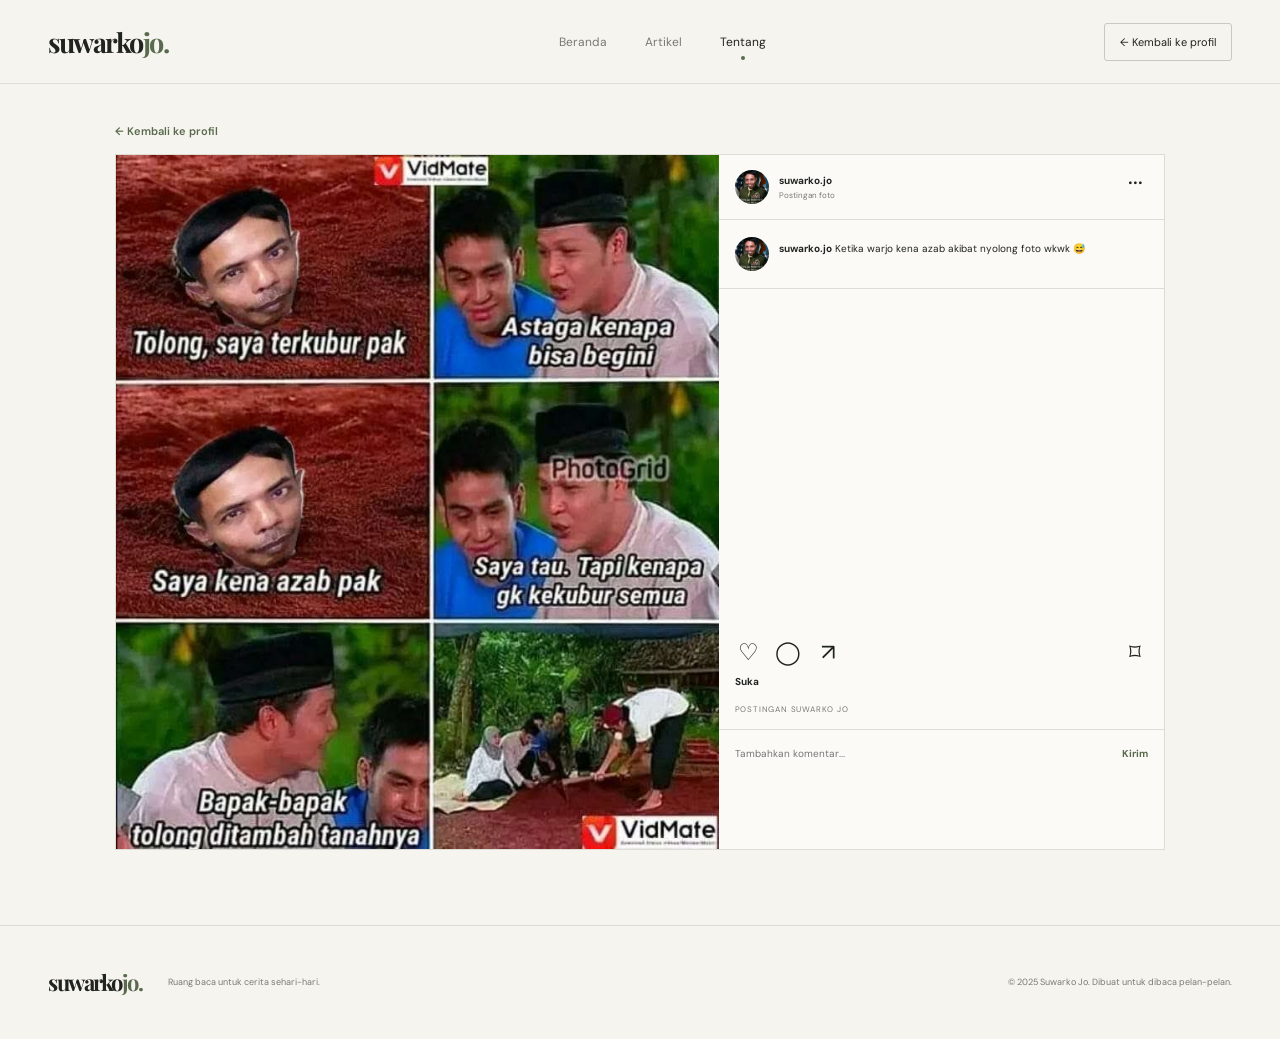
<file: post.html>
<!doctype html>
<html lang="id">
  <head>
    <meta charset="utf-8">
    <meta name="viewport" content="width=device-width, initial-scale=1">
    <meta name="theme-color" content="#f6f4ee">
    <meta name="description" content="Postingan Suwarko Jo.">
    <title>Postingan Suwarko Jo</title>
    <link rel="preconnect" href="https://fonts.googleapis.com">
    <link rel="preconnect" href="https://fonts.gstatic.com" crossorigin>
    <link href="https://fonts.googleapis.com/css2?family=DM+Sans:wght@400;500;600;700&family=Playfair+Display:wght@500;600;700&display=swap" rel="stylesheet">
    <link rel="stylesheet" href="styles.css">
    <script src="post.js" defer></script>
  </head>
  <body>
    <header class="site-header">
      <a class="wordmark" href="index.html" aria-label="Suwarko Jo, beranda">suwarko<span>jo.</span></a>
      <nav class="main-nav" aria-label="Navigasi utama">
        <a class="nav-link" href="index.html#beranda">Beranda</a>
        <a class="nav-link" href="index.html#artikel">Artikel</a>
        <a class="nav-link active" href="profile.html">Tentang</a>
      </nav>
      <a class="header-cta" href="profile.html">← Kembali ke profil</a>
    </header>

    <main class="post-page">
      <a class="post-back-link" href="profile.html">← Kembali ke profil</a>
      <article class="social-post" aria-label="Postingan Suwarko Jo">
        <div class="social-post-image">
          <img id="post-image" src="postingan/1794367775681.jpg" alt="Meme percakapan tentang meminta ditambah tanah saat dikubur">
        </div>
        <div class="social-post-details">
          <header class="social-post-header">
            <a class="social-account" href="profile.html">
              <img src="photoprofil.jpg" alt="" class="social-avatar">
              <span><strong>suwarko.jo</strong><small>Postingan foto</small></span>
            </a>
            <span class="post-more" aria-hidden="true">···</span>
          </header>

          <section class="social-caption" aria-label="Caption postingan">
            <img src="photoprofil.jpg" alt="" class="social-avatar">
            <p><strong>suwarko.jo</strong> <span id="post-caption">Ketika warjo kena azab akibat nyolong foto wkwk 😅</span></p>
          </section>

          <div class="social-comments" aria-live="polite" id="social-comments"></div>

          <div class="social-post-actions">
            <div class="social-action-row">
              <button class="social-icon like-button" type="button" aria-label="Sukai postingan" aria-pressed="false">♡</button>
              <button class="social-icon comment-focus" type="button" aria-label="Tulis komentar">◯</button>
              <button class="social-icon share-button" type="button" aria-label="Bagikan postingan">↗</button>
              <span class="social-save" aria-hidden="true">⌑</span>
            </div>
            <p class="like-count"><strong id="like-count">Suka</strong></p>
            <span>POSTINGAN SUWARKO JO</span>
          </div>

          <form class="social-comment-form" id="comment-form">
            <label class="sr-only" for="comment-input">Tambahkan komentar</label>
            <input id="comment-input" name="comment" type="text" placeholder="Tambahkan komentar..." maxlength="280" required>
            <button type="submit">Kirim</button>
          </form>
        </div>
      </article>
    </main>

    <footer class="site-footer">
      <a class="wordmark" href="index.html">suwarko<span>jo.</span></a>
      <p>Ruang baca untuk cerita sehari-hari.</p>
      <span class="copyright">© 2025 Suwarko Jo. Dibuat untuk dibaca pelan-pelan.</span>
    </footer>
  </body>
</html>
</file>
<file: styles.css>
:root {
  color-scheme: light;
  --paper: #f6f4ee;
  --ink: #20231f;
  --muted: #777a72;
  --green: #596a4f;
  --line: #deddd5;
  --serif: "Playfair Display", Georgia, serif;
  --sans: "DM Sans", Arial, sans-serif;
}

* { box-sizing: border-box; }
html { scroll-behavior: smooth; }
body { margin: 0; background: var(--paper); color: var(--ink); font-family: var(--sans); }
a { color: inherit; text-decoration: none; }
button, input { font: inherit; }
button { color: inherit; }
.section-wrap { width: min(1120px, calc(100% - 96px)); margin-inline: auto; }
.site-header { height: 84px; padding: 0 max(48px, calc((100% - 1280px) / 2)); display: flex; align-items: center; justify-content: space-between; border-bottom: 1px solid rgba(32,35,31,.1); }
.wordmark { font-family: var(--serif); font-size: 27px; font-weight: 700; letter-spacing: -1.5px; }
.wordmark span { color: var(--green); }
.main-nav { display: flex; align-items: center; gap: 38px; margin-left: 52px; }
.nav-link { color: #777a72; font-size: 12px; transition: color .2s; }
.nav-link:hover, .nav-link.active { color: var(--ink); }
.nav-link.active::after { content: ""; display: block; width: 4px; height: 4px; border-radius: 50%; background: var(--green); margin: 6px auto -10px; }
.header-cta { padding: 11px 15px; border: 1px solid #c9c9bf; border-radius: 3px; font-size: 11px; }
.header-cta span { padding-left: 10px; color: var(--green); }
.intro { min-height: 440px; padding-top: 85px; position: relative; }
.eyebrow { color: var(--green); font-size: 9px; font-weight: 700; letter-spacing: 1.8px; }
.eyebrow-line { display: inline-block; vertical-align: middle; width: 24px; height: 1px; background: var(--green); margin: 0 8px 3px 0; }
.intro h1 { margin: 23px 0 12px; font: 500 clamp(54px, 6vw, 76px)/1.07 var(--serif); letter-spacing: -3.4px; }
h1 em, h2 em { color: var(--green); font-weight: 500; }
.intro-copy { color: var(--muted); font-size: 12px; line-height: 1.8; max-width: 370px; }
.text-link { display: inline-block; margin-top: 18px; padding-bottom: 7px; border-bottom: 1px solid var(--green); color: var(--green); font-size: 11px; font-weight: 600; }
.text-link span { margin-left: 13px; }
.intro-stamp { position: absolute; right: 3%; top: 125px; width: 120px; height: 120px; border: 1px solid #c8c9bc; border-radius: 50%; display: flex; flex-direction: column; align-items: center; justify-content: center; transform: rotate(9deg); color: var(--green); text-align: center; }
.intro-stamp span { font-size: 7px; letter-spacing: 1.2px; line-height: 1.5; }
.intro-stamp strong { font: 500 26px/.9 var(--serif); margin: 4px 0; }
.featured { display: grid; grid-template-columns: 1.13fr .87fr; min-height: 352px; margin-bottom: 116px; background: #e9e9df; }
.featured-image { position: relative; min-height: 352px; overflow: hidden; }
.featured-image img { position: absolute; width: 100%; height: 100%; inset: 0; object-fit: cover; filter: saturate(.72); }
.image-note { position: absolute; bottom: 17px; left: 18px; background: rgba(32,35,31,.77); color: #fff; padding: 8px 10px; font-size: 8px; letter-spacing: 1.3px; }
.featured-copy { padding: 48px 45px 32px; display: flex; flex-direction: column; }
.article-meta { display: flex; align-items: center; gap: 9px; color: var(--muted); font-size: 9px; }
.category-label { color: var(--green); font-weight: 700; }
.featured h2 { margin: 19px 0 12px; font: 500 34px/1.17 var(--serif); letter-spacing: -1px; }
.featured-copy > p { margin: 0; max-width: 340px; color: #72756c; font-size: 11px; line-height: 1.85; }
.byline { display: flex; align-items: center; gap: 10px; margin-top: auto; padding-top: 24px; }
.avatar { width: 31px; height: 31px; border-radius: 50%; display: grid; place-items: center; background: #c8cfc0; color: var(--green); font: 600 10px var(--serif); }
.byline div:nth-child(2) { display: flex; flex-direction: column; gap: 4px; }
.byline strong { font-size: 9px; }
.byline span { color: var(--muted); font-size: 8px; }
.round-arrow { margin-left: auto; width: 34px; height: 34px; border: 1px solid #b8bbae; border-radius: 50%; background: transparent; cursor: pointer; transition: .2s; }
.round-arrow:hover { background: var(--green); color: white; border-color: var(--green); }
.article-section { padding-bottom: 112px; }
.section-heading { display: flex; justify-content: space-between; align-items: end; }
.section-heading h2 { margin: 17px 0 0; font: 500 42px/1.16 var(--serif); letter-spacing: -1.7px; }
.search-box { display: flex; align-items: center; width: 230px; padding: 8px 10px; gap: 8px; border-bottom: 1px solid #c8c9c0; }
.search-icon { font-size: 20px; line-height: 12px; color: var(--green); }
.search-box input { flex: 1; min-width: 0; border: 0; outline: 0; background: transparent; font-size: 10px; }
.search-box input::placeholder { color: #999b93; }
.search-box kbd { color: #a4a69e; font: 10px var(--sans); }
.category-list { display: flex; gap: 9px; margin: 34px 0 25px; flex-wrap: wrap; }
.category-chip { background: transparent; border: 1px solid #deddd5; color: #777a72; padding: 9px 13px; border-radius: 30px; font-size: 9px; cursor: pointer; transition: .2s; }
.category-chip:hover, .category-chip.selected { background: var(--green); border-color: var(--green); color: white; }
.category-chip span { margin-left: 7px; opacity: .7; font-size: 8px; }
.article-grid { display: grid; grid-template-columns: repeat(3, 1fr); gap: 36px 22px; }
.article-card { min-width: 0; }
.card-image { width: 100%; aspect-ratio: 1.38; display: block; object-fit: cover; background: #e4e4dc; filter: saturate(.75); }
.card-image-wrap { position: relative; overflow: hidden; }
.card-image-wrap::after { content: ""; position: absolute; inset: 0; border: 1px solid rgba(32,35,31,.04); pointer-events: none; }
.card-topline { display: flex; align-items: center; justify-content: space-between; margin: 16px 0 9px; color: var(--muted); font-size: 8px; }
.card-topline .category-label { font-size: 9px; }
.article-card h3 { margin: 0; max-width: 330px; font: 500 21px/1.28 var(--serif); letter-spacing: -.3px; }
.article-card p { color: var(--muted); font-size: 10px; line-height: 1.75; margin: 9px 0 13px; }
.card-read { border: 0; background: transparent; padding: 0; color: var(--green); font-size: 9px; font-weight: 700; cursor: pointer; }
.card-read span { margin-left: 6px; }
.empty-state { color: var(--muted); padding: 36px 0; font-size: 12px; }
.quote-band { background: #e9e9df; min-height: 270px; padding: 48px 24px; display: flex; flex-direction: column; align-items: center; justify-content: center; text-align: center; }
.quote-mark { color: #89937e; font: 70px/.6 var(--serif); height: 41px; }
.quote-band blockquote { max-width: 620px; margin: 12px 0 19px; font: 500 27px/1.4 var(--serif); }
.quote-band > span { color: var(--green); font-size: 8px; font-weight: 700; letter-spacing: 1.5px; }
.site-footer { min-height: 114px; padding: 25px max(48px, calc((100% - 1280px) / 2)); border-top: 1px solid var(--line); display: flex; align-items: center; gap: 26px; }
.site-footer .wordmark { font-size: 22px; }
.site-footer p, .copyright { color: var(--muted); font-size: 9px; }
.copyright { margin-left: auto; }
.article-dialog { width: min(680px, calc(100% - 32px)); max-height: min(82vh, 800px); padding: 0; border: 0; background: var(--paper); color: var(--ink); box-shadow: 0 20px 80px #20231f44; }
.article-dialog::backdrop { background: #171a1680; backdrop-filter: blur(3px); }
.dialog-close { position: sticky; float: right; top: 14px; margin: 14px 14px -45px 0; z-index: 1; width: 32px; height: 32px; border: 1px solid #d5d4cb; border-radius: 50%; background: var(--paper); font-size: 22px; cursor: pointer; }
.dialog-content { padding: 45px 54px 55px; }
.dialog-content .article-meta { margin-bottom: 17px; }
.dialog-content h2 { font: 500 40px/1.16 var(--serif); letter-spacing: -1px; margin: 0 0 15px; }
.dialog-content .dialog-image { width: 100%; aspect-ratio: 1.8; object-fit: cover; margin: 10px 0 15px; }
.dialog-content p { color: #686b63; font-size: 12px; line-height: 1.9; }
.sr-only { position: absolute; width: 1px; height: 1px; padding: 0; margin: -1px; overflow: hidden; clip: rect(0,0,0,0); white-space: nowrap; border: 0; }

.profile-page { width: min(940px, calc(100% - 64px)); margin: 0 auto; }
.profile-intro { display: grid; grid-template-columns: 250px 1fr; gap: 30px; padding: 58px 25px 42px; align-items: start; border-bottom: 1px solid var(--line); }
.profile-avatar-wrap { display: flex; justify-content: center; padding-top: 8px; }
.profile-avatar { width: 150px; height: 150px; display: block; border-radius: 50%; border: 5px solid var(--paper); outline: 2px solid #87937c; object-fit: cover; }
.profile-title-row { display: flex; align-items: center; gap: 10px; flex-wrap: wrap; }
.profile-title-row h1 { margin: 0 16px 0 0; font: 400 22px var(--sans); letter-spacing: -.5px; }
.profile-button { min-height: 32px; display: inline-flex; align-items: center; justify-content: center; padding: 0 15px; border: 1px solid var(--green); border-radius: 4px; background: var(--green); color: white; font-size: 10px; font-weight: 600; transition: .2s; }
.profile-button:hover { background: #46563e; }
.profile-button-secondary { background: transparent; color: var(--green); }
.profile-button-secondary:hover { background: #e9e9df; color: var(--green); }
.profile-stats { display: flex; gap: 34px; margin: 27px 0 22px; font-size: 11px; }
.profile-stats strong { font-weight: 700; }
.profile-bio { font-size: 11px; line-height: 1.65; }
.profile-bio strong { font-weight: 700; }
.profile-bio p { margin: 3px 0; }
.profile-bio a { color: var(--green); font-weight: 700; }
.profile-bio a span { margin-left: 3px; }
.profile-highlights { display: flex; gap: 37px; padding: 28px 30px 35px; border-bottom: 1px solid var(--line); }
.highlight { width: 78px; display: flex; flex-direction: column; align-items: center; gap: 9px; font-size: 9px; font-weight: 600; }
.highlight-ring { width: 66px; height: 66px; display: grid; place-items: center; border: 1px solid #b9bcae; border-radius: 50%; background: #eeede6; box-shadow: inset 0 0 0 4px var(--paper); color: var(--green); }
.highlight-ring span { width: 48px; height: 48px; display: grid; place-items: center; border-radius: 50%; background: #dce1d4; font: 22px var(--serif); }
.profile-tabs { display: flex; justify-content: center; height: 54px; }
.profile-tab { height: 54px; display: flex; align-items: center; gap: 8px; margin: 0; border-top: 1px solid var(--ink); color: var(--ink); font-size: 9px; letter-spacing: 1px; }
.profile-tab span { font-size: 15px; }
.profile-grid { display: grid; grid-template-columns: repeat(3, 1fr); gap: 4px; }
.profile-post { position: relative; display: block; overflow: hidden; aspect-ratio: 1 / 1; background: #e2e3dc; }
.profile-post img { width: 100%; height: 100%; display: block; object-fit: cover; filter: saturate(.78); transition: transform .35s, filter .35s; }
.post-overlay { position: absolute; inset: 0; display: flex; flex-direction: column; align-items: center; justify-content: center; gap: 10px; padding: 18px; background: #253021a8; color: white; text-align: center; opacity: 0; transition: opacity .25s; }
.post-overlay strong { font: 500 17px/1.3 var(--serif); }
.post-overlay span { font-size: 9px; }
.profile-post:hover img, .profile-post:focus-visible img { transform: scale(1.05); filter: saturate(.5); }
.profile-post:hover .post-overlay, .profile-post:focus-visible .post-overlay { opacity: 1; }
.profile-posts { padding-bottom: 75px; }

.post-page { width: min(1050px, calc(100% - 48px)); margin: 35px auto 75px; }
.post-back-link { display: inline-block; margin-bottom: 16px; color: var(--green); font-size: 11px; font-weight: 600; }
.social-post { display: grid; grid-template-columns: minmax(0, 1.15fr) minmax(320px, .85fr); min-height: 610px; border: 1px solid var(--line); background: #fbfaf6; }
.social-post-image { display: grid; place-items: center; min-width: 0; min-height: 610px; background: #252522; }
.social-post-image img { display: block; width: 100%; height: 100%; max-height: 780px; object-fit: contain; }
.social-post-details { display: flex; flex-direction: column; min-width: 0; }
.social-post-header { min-height: 65px; padding: 12px 16px; display: flex; align-items: center; justify-content: space-between; border-bottom: 1px solid var(--line); }
.social-account { display: flex; align-items: center; gap: 10px; }
.social-avatar { width: 34px; height: 34px; flex: 0 0 auto; border-radius: 50%; object-fit: cover; }
.social-account > span { display: flex; flex-direction: column; gap: 3px; }
.social-account strong, .social-caption strong { font-size: 10px; }
.social-account small { color: var(--muted); font-size: 8px; }
.post-more { padding: 0 5px 8px; font-size: 24px; line-height: 1; }
.social-caption { display: flex; gap: 10px; align-items: flex-start; padding: 17px 16px; border-bottom: 1px solid var(--line); }
.social-caption p { margin: 3px 0 0; font-size: 10px; line-height: 1.7; }
.social-comments { flex: 1; min-height: 180px; max-height: 340px; overflow-y: auto; padding: 8px 16px; }
.social-comments p { margin: 9px 0; font-size: 10px; line-height: 1.6; overflow-wrap: anywhere; }
.social-comments strong { margin-right: 4px; }
.social-post-actions { padding: 8px 16px 12px; }
.social-action-row { display: flex; align-items: center; gap: 13px; }
.social-icon, .social-save { width: 27px; height: 30px; display: grid; place-items: center; padding: 0; border: 0; background: transparent; font-size: 23px; cursor: pointer; }
.social-icon:hover { color: var(--green); }
.like-button[aria-pressed="true"] { color: #b64848; }
.social-save { margin-left: auto; font-size: 23px; }
.like-count { margin: 8px 0; font-size: 10px; }
.social-post-actions > span { color: var(--muted); font-size: 8px; letter-spacing: .8px; }
.social-comment-form { min-height: 48px; display: flex; align-items: center; gap: 10px; padding: 7px 16px; border-top: 1px solid var(--line); }
.social-comment-form input { flex: 1; min-width: 0; padding: 8px 0; border: 0; outline: 0; background: transparent; font-size: 10px; }
.social-comment-form button { padding: 7px 0 7px 8px; border: 0; background: transparent; color: var(--green); font-size: 10px; font-weight: 700; cursor: pointer; }
.social-comment-form button:hover { color: #34432e; }

@media (max-width: 760px) {
  .section-wrap { width: min(100% - 40px, 560px); }
  .site-header { height: 70px; padding-inline: 20px; }
  .main-nav { gap: 17px; margin-left: 0; }
  .nav-link { font-size: 10px; }
  .header-cta { display: none; }
  .wordmark { font-size: 24px; }
  .intro { min-height: 390px; padding-top: 75px; }
  .intro h1 { font-size: clamp(53px, 12vw, 70px); letter-spacing: -2.7px; }
  .intro-stamp { right: 1%; top: 215px; width: 82px; height: 82px; }
  .intro-stamp strong { font-size: 19px; }
  .intro-stamp span { font-size: 5px; }
  .featured { grid-template-columns: 1fr; margin-bottom: 78px; }
  .featured-image { min-height: 260px; }
  .featured-copy { padding: 30px 25px 24px; min-height: 300px; }
  .featured h2 { font-size: 30px; }
  .section-heading { align-items: start; flex-direction: column; gap: 20px; }
  .section-heading h2 { font-size: 36px; }
  .search-box { width: min(100%, 300px); }
  .category-list { margin-top: 25px; }
  .article-grid { grid-template-columns: repeat(2, 1fr); gap: 28px 15px; }
  .article-card h3 { font-size: 18px; }
  .quote-band { min-height: 240px; }
  .quote-band blockquote { font-size: 23px; }
  .site-footer { padding: 25px 20px; flex-wrap: wrap; gap: 10px 20px; }
  .site-footer p { margin: 0; }
  .copyright { flex-basis: 100%; margin: 5px 0 0; }
  .profile-page { width: min(100% - 40px, 560px); }
  .profile-intro { grid-template-columns: 120px 1fr; gap: 18px; padding: 38px 0 30px; }
  .profile-avatar { width: 104px; height: 104px; font-size: 32px; }
  .profile-title-row h1 { flex-basis: 100%; margin: 0 0 2px; font-size: 19px; }
  .profile-title-row { gap: 7px; }
  .profile-button { min-height: 30px; padding-inline: 10px; font-size: 9px; }
  .profile-stats { gap: 16px; margin: 21px 0 17px; font-size: 9px; }
  .profile-bio { font-size: 10px; }
  .profile-highlights { gap: 20px; padding: 24px 0 28px; }
  .highlight { width: 65px; font-size: 8px; }
  .highlight-ring { width: 58px; height: 58px; }
  .highlight-ring span { width: 42px; height: 42px; }
  .profile-grid { gap: 3px; }
  .post-overlay { padding: 8px; gap: 5px; }
  .post-overlay strong { font-size: 12px; }
  .post-overlay span { font-size: 8px; }
  .post-page { width: min(100% - 32px, 560px); margin-block: 24px 50px; }
  .social-post { grid-template-columns: 1fr; min-height: 0; }
  .social-post-image { min-height: 0; aspect-ratio: 3 / 4; }
  .social-post-image img { max-height: none; }
  .social-comments { min-height: 105px; max-height: 220px; }
}
@media (max-width: 440px) {
  .main-nav { gap: 12px; }
  .nav-link { font-size: 9px; }
  .intro { min-height: 365px; }
  .intro-copy { max-width: 290px; }
  .intro-stamp { top: 226px; }
  .article-grid { grid-template-columns: 1fr; gap: 30px; }
  .card-image { aspect-ratio: 1.55; }
  .article-card h3 { font-size: 21px; }
  .dialog-content { padding: 42px 25px 35px; }
  .dialog-content h2 { font-size: 32px; }
  .profile-page { width: calc(100% - 24px); }
  .profile-intro { grid-template-columns: 78px 1fr; gap: 12px; padding-top: 30px; }
  .profile-avatar { width: 70px; height: 70px; border-width: 3px; font-size: 23px; }
  .profile-stats { gap: 10px; margin: 17px 0 14px; font-size: 8px; }
  .profile-title-row h1 { font-size: 17px; }
  .profile-button { padding-inline: 7px; font-size: 8px; }
  .profile-highlights { gap: 11px; }
  .highlight { width: 58px; }
  .highlight-ring { width: 53px; height: 53px; }
  .highlight-ring span { width: 39px; height: 39px; }
  .post-page { width: 100%; margin: 15px auto 35px; }
  .post-back-link { margin: 0 12px 12px; }
  .social-post { border-inline: 0; }
}
@media (prefers-reduced-motion: reduce) {
  *, *::before, *::after { scroll-behavior: auto !important; transition-duration: .01ms !important; }
}
</file>
